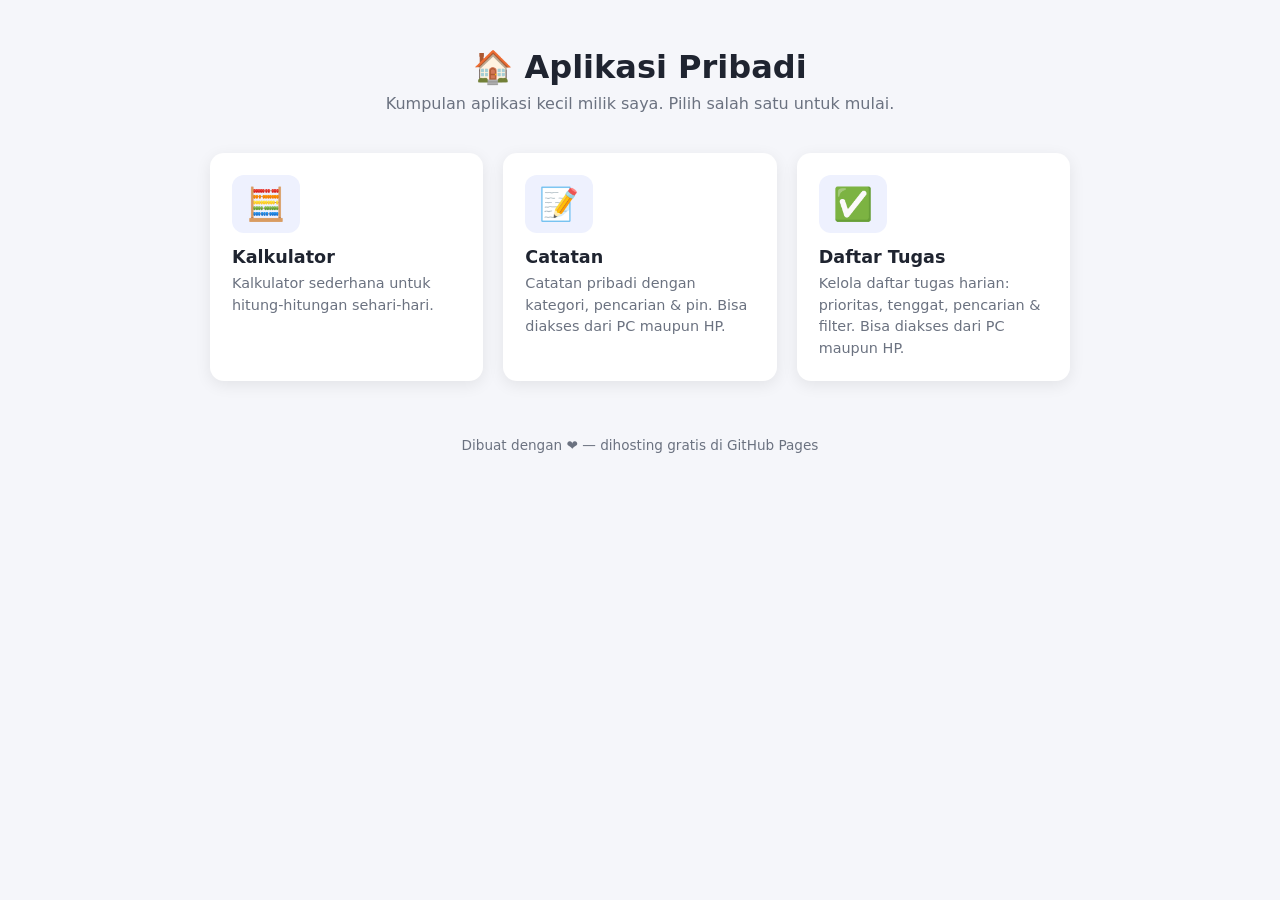
<file: index.html>
<!DOCTYPE html>
<html lang="id">
<head>
  <meta charset="UTF-8">
  <meta name="viewport" content="width=device-width, initial-scale=1.0">
  <title>Aplikasi Pribadi — Beranda</title>
  <link rel="stylesheet" href="css/style.css">
</head>
<body>
  <main class="container">
    <header class="hero">
      <h1>🏠 Aplikasi Pribadi</h1>
      <p>Kumpulan aplikasi kecil milik saya. Pilih salah satu untuk mulai.</p>
    </header>

    <section id="app-grid" class="grid" aria-label="Daftar aplikasi">
      <!-- Kartu aplikasi dirender otomatis dari js/apps.js -->
    </section>

    <footer class="footer">
      <p>Dibuat dengan ❤️ — dihosting gratis di GitHub Pages</p>
    </footer>
  </main>

  <script src="js/apps.js"></script>
</body>
</html>
</file>
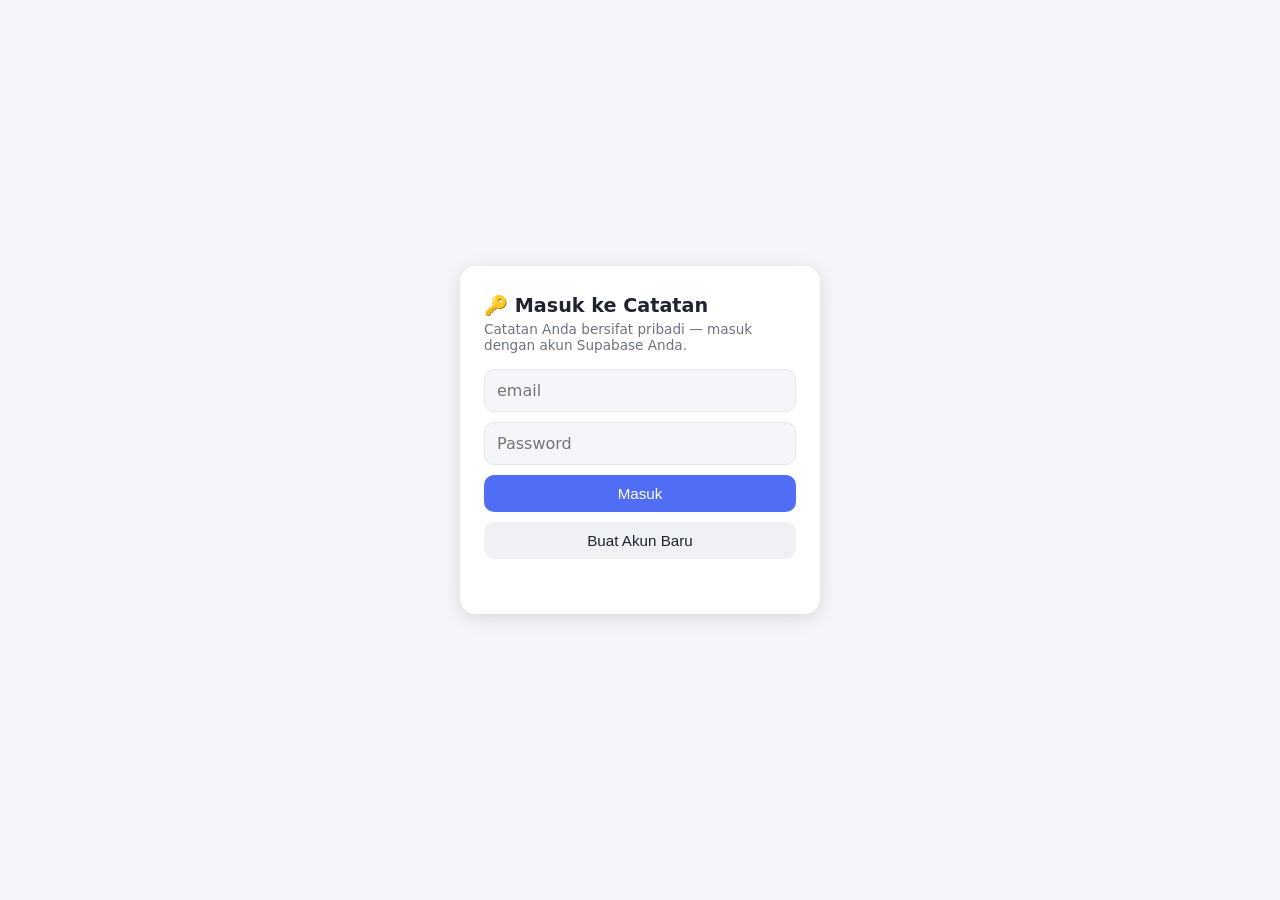
<file: catatan/index.html>
<!DOCTYPE html>
<html lang="id">
<head>
  <meta charset="UTF-8">
  <meta name="viewport" content="width=device-width, initial-scale=1.0">
  <title>Catatan</title>
  <style>
    :root {
      --bg: #f5f6fa; --card: #fff; --text: #1f2430; --muted: #6b7280;
      --accent: #4f6df5; --accent-soft: #eef1fe; --danger: #e5484d;
      --border: #e5e7eb; --chip: #f0f1f5;
    }
    @media (prefers-color-scheme: dark) {
      :root { --bg: #12141a; --card: #1c1f27; --text: #e8eaf0; --muted: #9aa1af;
        --accent: #7d93ff; --accent-soft: #232a45; --danger: #ff6369;
        --border: #2b2f3a; --chip: #262a34; }
    }
    * { box-sizing: border-box; margin: 0; padding: 0; }
    body {
      font-family: system-ui, sans-serif; background: var(--bg); color: var(--text);
      min-height: 100vh; padding: 32px 20px;
    }
    .wrap { max-width: 720px; margin: 0 auto; }
    .top { display: flex; justify-content: space-between; align-items: center; margin-bottom: 16px; }
    .top a { color: var(--muted); text-decoration: none; font-size: .9rem; }
    .subjudul { color: var(--muted); font-size: .85rem; margin-bottom: 18px; }

    .banner {
      background: var(--accent-soft); border-radius: 10px; padding: 12px 14px;
      font-size: .85rem; color: var(--text); margin-bottom: 18px; line-height: 1.5;
    }
    .banner.ok { display: none; }
    .banner code { background: var(--chip); border-radius: 4px; padding: 1px 5px; }

    form { background: var(--card); border-radius: 14px; padding: 16px;
      box-shadow: 0 2px 8px rgba(0,0,0,.07); margin-bottom: 20px; }
    input[type="text"], textarea {
      width: 100%; border: 1px solid var(--border); border-radius: 10px;
      padding: 10px 12px; font: inherit; background: var(--bg); color: var(--text);
    }
    textarea { min-height: 100px; resize: vertical; margin-top: 10px; }
    input:focus, textarea:focus { outline: 2px solid var(--accent); }
    .baris { display: flex; gap: 10px; align-items: center; margin-top: 10px; flex-wrap: wrap; }
    .baris input[type="text"] { flex: 1; min-width: 140px; }
    @media (max-width: 560px) {
      .baris input[type="text"] { flex-basis: 100%; }
      body { padding: 24px 14px; }
    }
    .tombol {
      border: none; background: var(--accent); color: #fff; padding: 10px 20px;
      border-radius: 10px; font-size: .95rem; cursor: pointer;
    }
    .tombol.batal { background: var(--chip); color: var(--text); }
    .tombol.bahaya { background: var(--danger); }

    .toolbar { display: flex; gap: 10px; margin-bottom: 14px; flex-wrap: wrap; }
    .toolbar input[type="search"] {
      flex: 1; min-width: 160px; border: 1px solid var(--border); border-radius: 10px;
      padding: 9px 12px; font: inherit; background: var(--card); color: var(--text);
    }
    .toolbar select {
      border: 1px solid var(--border); border-radius: 10px; padding: 9px 10px;
      font: inherit; background: var(--card); color: var(--text);
    }

    .chip {
      display: inline-block; background: var(--chip); color: var(--muted);
      border-radius: 999px; padding: 2px 10px; font-size: .75rem;
    }
    .chip.accent { background: var(--accent-soft); color: var(--accent); }

    .catatan {
      background: var(--card); border-radius: 14px; padding: 14px 16px;
      box-shadow: 0 2px 8px rgba(0,0,0,.07); margin-bottom: 12px;
    }
    .catatan.pinned { border: 1px solid var(--accent); }
    .kepala { display: flex; align-items: center; gap: 8px; margin-bottom: 6px; }
    .kepala h3 { flex: 1; font-size: 1rem; word-break: break-word; }
    .pin {
      border: none; background: none; cursor: pointer; font-size: 1.1rem;
      opacity: .45; padding: 2px 4px;
    }
    .pin.aktif { opacity: 1; }
    .isi { white-space: pre-wrap; word-break: break-word; font-size: .95rem; line-height: 1.5; }
    .isi.dipotong {
      display: -webkit-box; -webkit-line-clamp: 4; -webkit-box-orient: vertical;
      overflow: hidden; white-space: normal;
    }
    .btn-toggle {
      border: none; background: none; cursor: pointer; padding: 4px 0 0;
      font-size: .8rem; color: var(--accent); font-weight: 600;
    }
    .btn-toggle:hover { text-decoration: underline; }
    .kaki { display: flex; align-items: center; gap: 8px; margin-top: 10px; flex-wrap: wrap; }
    .kaki .tanggal { color: var(--muted); font-size: .75rem; flex: 1; }
    .aksi {
      border: none; background: var(--accent-soft); border-radius: 8px;
      padding: 4px 10px; cursor: pointer; font-size: .8rem; color: var(--text);
    }
    .aksi.hapus { color: var(--danger); }
    .kosong { color: var(--muted); text-align: center; margin-top: 24px; }

    /* ---------- Login ---------- */
    .login-overlay {
      position: fixed; inset: 0; background: var(--bg); z-index: 10;
      display: flex; align-items: center; justify-content: center; padding: 20px;
    }
    .login-overlay[hidden] { display: none; }
    .login-box {
      background: var(--card); border-radius: 16px; padding: 28px 24px;
      box-shadow: 0 4px 20px rgba(0,0,0,.12); width: 100%; max-width: 360px;
    }
    .login-box h2 { font-size: 1.2rem; margin-bottom: 4px; }
    .login-box .ket { color: var(--muted); font-size: .85rem; margin-bottom: 16px; }
    .login-box input {
      width: 100%; border: 1px solid var(--border); border-radius: 10px;
      padding: 11px 12px; font: inherit; background: var(--bg); color: var(--text);
      margin-bottom: 10px;
    }
    .login-box input:focus { outline: 2px solid var(--accent); }
    .login-box .tombol { width: 100%; margin-bottom: 10px; }
    .pesan { font-size: .85rem; min-height: 1.2em; }
    .pesan.salah { color: var(--danger); }
    .pesan.ok { color: var(--accent); }
    .user-info { display: flex; align-items: center; gap: 8px; font-size: .8rem; color: var(--muted); }
    .user-info button {
      border: none; background: var(--chip); color: var(--text);
      border-radius: 8px; padding: 4px 10px; cursor: pointer; font-size: .8rem;
    }
  </style>
</head>
<body>
  <div class="login-overlay" id="layar-login" hidden>
    <form class="login-box" id="form-login" autocomplete="on">
      <h2>🔑 Masuk ke Catatan</h2>
      <p class="ket">Catatan Anda bersifat pribadi — masuk dengan akun Supabase Anda.</p>
      <input type="email" id="email" placeholder="email" required>
      <input type="password" id="password" placeholder="Password" required minlength="6">
      <button type="submit" class="tombol" id="btn-masuk">Masuk</button>
      <button type="button" class="tombol batal" id="btn-daftar">Buat Akun Baru</button>
      <p class="pesan" id="pesan-login"></p>
    </form>
  </div>

  <div class="wrap">
    <div class="top"><a href="../">← Beranda</a><strong>Catatan</strong></div>
    <div class="user-info" id="user-info" hidden>
      <span id="user-email"></span>
      <button id="btn-keluar">Keluar</button>
    </div>
    <p class="subjudul" id="status">Memuat…</p>

    <div class="banner" id="banner">
      💾 Saat ini data hanya tersimpan di <b>browser ini</b>. Agar bisa dibuka dari PC &amp; HP,
      isi <code>SUPABASE_URL</code> dan <code>SUPABASE_KEY</code> di file
      <code>catatan/index.html</code> (petunjuk ada di komentar dalam file tersebut).
    </div>

    <form id="form" autocomplete="off">
      <input type="text" id="judul" placeholder="Judul catatan" maxlength="120">
      <textarea id="isi" placeholder="Tulis catatan di sini... (Ctrl+Enter untuk simpan)"></textarea>
      <div class="baris">
        <input type="text" id="kategori" placeholder="Kategori (misal: ide, kerja)" maxlength="40" list="daftar-kategori">
        <datalist id="daftar-kategori"></datalist>
        <button type="submit" class="tombol" id="btn-simpan">+ Tambah Catatan</button>
        <button type="button" class="tombol batal" id="btn-batal" hidden>Batal</button>
      </div>
    </form>

    <div class="toolbar">
      <input type="search" id="cari" placeholder="🔍 Cari catatan...">
      <select id="filter">
        <option value="">Semua kategori</option>
      </select>
    </div>

    <div id="daftar"></div>
  </div>

  <script>
    // ============================================================
    // MODE 1: localStorage (default) — data tersimpan di browser ini saja.
    // MODE 2: Supabase (opsional) — data tersimpan online, bisa diakses
    //         dari PC maupun HP di mana saja. Cara mengaktifkan:
    //         1. Daftar gratis di https://supabase.com, buat project
    //         2. Di SQL Editor Supabase, jalankan:
    //              create table catatan (
    //                id bigint generated always as identity primary key,
    //                judul text not null default '',
    //                isi text not null default '',
    //                kategori text not null default '',
    //                pinned boolean not null default false,
    //                created_at timestamptz not null default now(),
    //                updated_at timestamptz not null default now()
    //              );
    //              alter table catatan enable row level security;
    //              create policy "khusus user login" on catatan
    //                for all to authenticated using (true) with check (true);
    //         3. Ambil Project URL & anon key dari Settings > API,
    //            lalu isi SUPABASE_URL dan SUPABASE_KEY di bawah ini.
    //            (anon key aman dipakai di frontend karena tabel dilindungi
    //             RLS dengan policy di atas; jika ingin privat, hubungkan
    //             Supabase Auth terlebih dahulu.)
    // ============================================================
    const SUPABASE_URL = "https://vzsuyegzqudmywklvlaz.supabase.co";  // contoh: "https://xxxx.supabase.co"
    const SUPABASE_KEY = "eyJhbGciOiJIUzI1NiIsInR5cCI6IkpXVCJ9.eyJpc3MiOiJzdXBhYmFzZSIsInJlZiI6InZ6c3V5ZWd6cXVkbXl3a2x2bGF6Iiwicm9sZSI6ImFub24iLCJpYXQiOjE3ODgyMzc5NTAsImV4cCI6MjEwMzgxMzk1MH0.cGbhKIl5fYw_duVjzwoSVqbR8RpzVbxb6B2xYNUKu0g";  // anon public key

    const pakaiSupabase = SUPABASE_URL !== "" && SUPABASE_KEY !== "";
    const KUNCI_LOKAL = "catatan";
    const KUNCI_SESI = "catatan_sesi";

    // ---------- Autentikasi (Supabase Auth) ----------
    // Tabel `catatan` dilindungi RLS "khusus user login", jadi semua permintaan
    // data wajib membawa access_token dari sesi login (email + password).
    let sesi = JSON.parse(localStorage.getItem(KUNCI_SESI) || "null");

    const headersData = () => ({
      apikey: SUPABASE_KEY,
      Authorization: `Bearer ${sesi.access_token}`,
      "Content-Type": "application/json",
      Prefer: "return=minimal",
    });

    async function perbaruiToken() {
      const res = await fetch(`${SUPABASE_URL}/auth/v1/token?grant_type=refresh_token`, {
        method: "POST",
        headers: { apikey: SUPABASE_KEY, "Content-Type": "application/json" },
        body: JSON.stringify({ refresh_token: sesi.refresh_token }),
      });
      if (!res.ok) throw new Error("Sesi berakhir");
      simpanSesi(await res.json());
    }

    async function apiData(url, opsi = {}) {
      // coba kirim; kalau token kedaluwarsa (401), segarkan sekali lalu ulangi
      const kirim = () => fetch(url, { ...opsi, headers: headersData() });
      let res = await kirim();
      if (res.status === 401 && sesi.refresh_token) {
        await perbaruiToken();
        res = await kirim();
      }
      return res;
    }

    function simpanSesi(s) {
      sesi = s;
      localStorage.setItem(KUNCI_SESI, JSON.stringify({
        access_token: s.access_token,
        refresh_token: s.refresh_token,
        user: s.user,
      }));
    }

    function pesanSalah(data) {
      const inggris = data.error_description || data.msg || "";
      const terjemahan = {
        "Email not confirmed": "Email belum dikonfirmasi. Buka dashboard Supabase → Authentication → Users → titik tiga (⋮) → Confirm user (lihat README).",
        "Invalid login credentials": "Email atau password salah.",
        "User already registered": "Email sudah terdaftar — silakan masuk.",
        "Password should be at least 6 characters": "Password minimal 6 karakter.",
        "Email address is invalid": "Format email tidak valid.",
      };
      return terjemahan[inggris] || inggris || "Terjadi kesalahan, coba lagi.";
    }

    async function masuk() {
      const email = $("email").value.trim();
      const password = $("password").value;
      const res = await fetch(`${SUPABASE_URL}/auth/v1/token?grant_type=password`, {
        method: "POST",
        headers: { apikey: SUPABASE_KEY, "Content-Type": "application/json" },
        body: JSON.stringify({ email, password }),
      });
      const data = await res.json();
      if (!res.ok) throw new Error(pesanSalah(data));
      simpanSesi(data);
    }

    async function daftar() {
      const email = $("email").value.trim();
      const password = $("password").value;
      const res = await fetch(`${SUPABASE_URL}/auth/v1/signup`, {
        method: "POST",
        headers: { apikey: SUPABASE_KEY, "Content-Type": "application/json" },
        body: JSON.stringify({ email, password }),
      });
      const data = await res.json();
      if (!res.ok) throw new Error(pesanSalah(data));
      if (data.access_token) { simpanSesi(data); return; }
      // Supabase menunggu konfirmasi email — konfirmasi manual lewat dashboard:
      // Authentication > Users > titik tiga (⋮) > Confirm user (atau matikan
      // "Confirm email" di Authentication > Providers > Email).
      throw new Error("Akun sudah dibuat, tapi menunggu konfirmasi email. Buka dashboard Supabase → Authentication → Users → titik tiga (⋮) → Confirm user (lihat README).");
    }

    async function keluar() {
      try {
        await fetch(`${SUPABASE_URL}/auth/v1/logout`, {
          method: "POST",
          headers: { apikey: SUPABASE_KEY, Authorization: `Bearer ${sesi.access_token}` },
        });
      } catch {}
      localStorage.removeItem(KUNCI_SESI);
      sesi = null;
      tampilkanLogin();
    }

    let catatan = [];      // semua catatan
    let editId = null;     // id catatan yang sedang diedit (null = mode tambah)

    // ---------- Expand / Collapse ----------
    const BATAS_POTONG = 180;                 // isi di atas ini dianggap panjang
    const terbuka = new Set();                // id catatan yang sedang expand (per sesi)

    function buatToggle(c, isi) {
      const btn = document.createElement("button");
      btn.className = "btn-toggle";
      btn.type = "button";
      const terapkan = () => {
        const buka = terbuka.has(c.id);
        isi.classList.toggle("dipotong", !buka);
        btn.textContent = buka ? "▲ Tutup" : "▼ Lihat selengkapnya";
      };
      btn.onclick = () => {
        if (terbuka.has(c.id)) terbuka.delete(c.id); else terbuka.add(c.id);
        terapkan();
      };
      terapkan();
      return btn;
    }

    // ---------- Penyimpanan ----------
    async function muat() {
      if (pakaiSupabase) {
        const res = await apiData(`${SUPABASE_URL}/rest/v1/catatan?select=*&order=pinned.desc,updated_at.desc`);
        if (!res.ok) throw new Error("Gagal memuat dari Supabase: " + res.status);
        return res.json();
      }
      return JSON.parse(localStorage.getItem(KUNCI_LOKAL) || "[]");
    }

    async function buatCatatan(data) {
      if (pakaiSupabase) {
        await apiData(`${SUPABASE_URL}/rest/v1/catatan`, {
          method: "POST",
          headers: headersData(),
          body: JSON.stringify(data),
        });
      } else {
        const semua = JSON.parse(localStorage.getItem(KUNCI_LOKAL) || "[]");
        semua.unshift({ id: Date.now(), pinned: false, ...data,
          created_at: new Date().toISOString(), updated_at: new Date().toISOString() });
        localStorage.setItem(KUNCI_LOKAL, JSON.stringify(semua));
      }
    }

    async function ubahCatatan(id, data) {
      if (pakaiSupabase) {
        await apiData(`${SUPABASE_URL}/rest/v1/catatan?id=eq.${id}`, {
          method: "PATCH",
          headers: headersData(),
          body: JSON.stringify({ ...data, updated_at: new Date().toISOString() }),
        });
      } else {
        const semua = JSON.parse(localStorage.getItem(KUNCI_LOKAL) || "[]");
        const c = semua.find((x) => x.id === id);
        if (c) Object.assign(c, data);
        localStorage.setItem(KUNCI_LOKAL, JSON.stringify(semua));
      }
    }

    async function hapusCatatan(id) {
      if (pakaiSupabase) {
        await apiData(`${SUPABASE_URL}/rest/v1/catatan?id=eq.${id}`, {
          method: "DELETE",
          headers: headersData(),
        });
      } else {
        const semua = JSON.parse(localStorage.getItem(KUNCI_LOKAL) || "[]");
        localStorage.setItem(KUNCI_LOKAL, JSON.stringify(semua.filter((x) => x.id !== id)));
      }
    }

    // ---------- Tampilan ----------
    const $ = (id) => document.getElementById(id);
    const lolos = (c) => {
      const q = $("cari").value.trim().toLowerCase();
      const f = $("filter").value;
      const cocokQ = !q || (c.judul || "").toLowerCase().includes(q) || (c.isi || "").toLowerCase().includes(q);
      return cocokQ && (!f || c.kategori === f);
    };
    const tanggal = (iso) => {
      if (!iso) return "";
      try { return new Date(iso).toLocaleString("id-ID", { dateStyle: "medium", timeStyle: "short" }); }
      catch { return ""; }
    };

    function render() {
      const daftar = $("daftar");
      daftar.innerHTML = "";
      const tampil = catatan.filter(lolos)
        .sort((a, b) => (b.pinned - a.pinned) || new Date(b.updated_at || b.created_at || 0) - new Date(a.updated_at || a.created_at || 0));

      // daftar kategori untuk filter & saran input
      const kategori = [...new Set(catatan.map((c) => c.kategori).filter(Boolean))].sort();
      const filter = $("filter");
      const terpilih = filter.value;
      filter.innerHTML = '<option value="">Semua kategori</option>' +
        kategori.map((k) => `<option${k === terpilih ? " selected" : ""}>${k}</option>`).join("");
      $("daftar-kategori").innerHTML = kategori.map((k) => `<option value="${k}">`).join("");

      if (tampil.length === 0) {
        daftar.innerHTML = `<p class="kosong">${catatan.length === 0 ? "Belum ada catatan." : "Tidak ada catatan yang cocok."}</p>`;
        return;
      }

      tampil.forEach((c) => {
        const div = document.createElement("div");
        div.className = "catatan" + (c.pinned ? " pinned" : "");

        const kepala = document.createElement("div");
        kepala.className = "kepala";
        const h3 = document.createElement("h3");
        h3.textContent = c.judul || "(tanpa judul)";
        const pin = document.createElement("button");
        pin.className = "pin" + (c.pinned ? " aktif" : "");
        pin.title = c.pinned ? "Lepas pin" : "Pin catatan";
        pin.textContent = c.pinned ? "📌" : "📍";
        pin.onclick = () => aksiPin(c);
        kepala.append(h3, pin);

        const isi = document.createElement("p");
        isi.className = "isi";
        isi.textContent = c.isi;

      const kaki = document.createElement("div");
      kaki.className = "kaki";
      if (c.kategori) {
        const chip = document.createElement("span");
        chip.className = "chip accent";
        chip.textContent = c.kategori;
        kaki.appendChild(chip);
      }
      const tgl = document.createElement("span");
      tgl.className = "tanggal";
      tgl.textContent = tanggal(c.updated_at || c.created_at);
      const btnEdit = document.createElement("button");
      btnEdit.className = "aksi";
      btnEdit.textContent = "Edit";
      btnEdit.onclick = () => mulaiEdit(c);
      const btnHapus = document.createElement("button");
      btnHapus.className = "aksi hapus";
      btnHapus.textContent = "Hapus";
      btnHapus.onclick = () => aksiHapus(c);
      kaki.append(tgl, btnEdit, btnHapus);

      div.append(kepala, isi);
      if ((c.isi || "").length > BATAS_POTONG) div.append(buatToggle(c, isi));
      div.append(kaki);

        daftar.appendChild(div);
      });
    }

    function tampilkanLogin() {
      $("layar-login").hidden = false;
      $("user-info").hidden = true;
      $("status").textContent = "🔐 Silakan masuk untuk melihat catatan Anda.";
    }

    function tampilkanAplikasi() {
      $("layar-login").hidden = true;
      $("user-info").hidden = false;
      $("user-email").textContent = (sesi.user && sesi.user.email) || "";
    }

    async function segarkan() {
      if (pakaiSupabase && !sesi) { tampilkanLogin(); return; }
      try {
        if (pakaiSupabase) tampilkanAplikasi();
        catatan = await muat();
        $("status").textContent = pakaiSupabase
          ? `☁️ Tersimpan online (Supabase) — ${catatan.length} catatan`
          : `💾 Tersimpan di browser ini — ${catatan.length} catatan`;
        $("banner").classList.toggle("ok", pakaiSupabase);
        render();
      } catch (e) {
        if (String(e.message).includes("Sesi berakhir")) {
          localStorage.removeItem(KUNCI_SESI); sesi = null;
          tampilkanLogin();
          return;
        }
        $("status").textContent = "⚠️ " + e.message;
      }
    }

    // ---------- Aksi ----------
    async function simpanForm(e) {
      e.preventDefault();
      const judul = $("judul").value.trim();
      const isi = $("isi").value.trim();
      const kategori = $("kategori").value.trim();
      if (!judul && !isi) return;
      const data = { judul, isi, kategori };
      if (editId !== null) {
        await ubahCatatan(editId, data);
        batalEdit();
      } else {
        await buatCatatan(data);
        $("form").reset();
      }
      segarkan();
    }

    function mulaiEdit(c) {
      editId = c.id;
      $("judul").value = c.judul || "";
      $("isi").value = c.isi || "";
      $("kategori").value = c.kategori || "";
      $("btn-simpan").textContent = "Simpan Perubahan";
      $("btn-batal").hidden = false;
      $("judul").focus();
      window.scrollTo({ top: 0, behavior: "smooth" });
    }

    function batalEdit() {
      editId = null;
      $("form").reset();
      $("btn-simpan").textContent = "+ Tambah Catatan";
      $("btn-batal").hidden = true;
    }

    async function aksiHapus(c) {
      const nama = c.judul || (c.isi || "").slice(0, 30) || "(tanpa judul)";
      if (!confirm(`Hapus catatan "${nama}"?`)) return;
      if (editId === c.id) batalEdit();
      await hapusCatatan(c.id);
      segarkan();
    }

    async function aksiPin(c) {
      await ubahCatatan(c.id, { pinned: !c.pinned });
      segarkan();
    }

    // ---------- Event ----------
    $("form").addEventListener("submit", simpanForm);
    $("btn-batal").addEventListener("click", batalEdit);
    $("cari").addEventListener("input", render);
    $("filter").addEventListener("change", render);
    $("isi").addEventListener("keydown", (e) => {
      if (e.ctrlKey && e.key === "Enter") $("form").requestSubmit();
    });

    $("form-login").addEventListener("submit", async (e) => {
      e.preventDefault();
      const pesan = $("pesan-login");
      pesan.className = "pesan";
      pesan.textContent = "Memproses…";
      $("btn-masuk").disabled = true;
      try {
        await masuk();
        pesan.textContent = "";
        segarkan();
      } catch (err) {
        pesan.className = "pesan salah";
        pesan.textContent = err.message;
      }
      $("btn-masuk").disabled = false;
    });

    $("btn-daftar").addEventListener("click", async () => {
      const pesan = $("pesan-login");
      pesan.className = "pesan";
      pesan.textContent = "Memproses…";
      $("btn-daftar").disabled = true;
      try {
        await daftar();
        pesan.className = "pesan ok";
        pesan.textContent = "";
        segarkan();
      } catch (err) {
        pesan.className = "pesan salah";
        pesan.textContent = err.message;
      }
      $("btn-daftar").disabled = false;
    });

    $("btn-keluar").addEventListener("click", keluar);

    segarkan();
  </script>
</body>
</html>
</file>
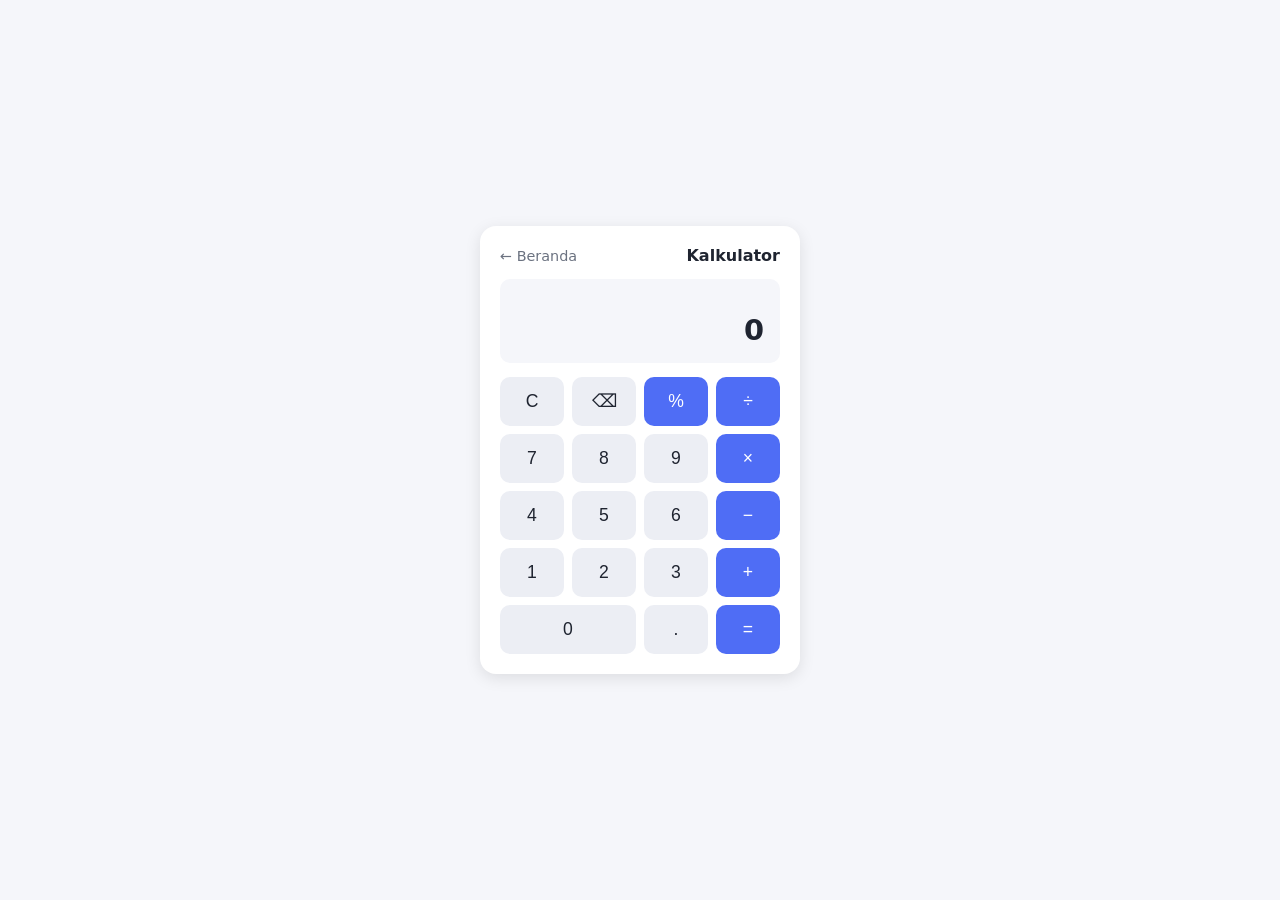
<file: kalkulator/index.html>
<!DOCTYPE html>
<html lang="id">
<head>
  <meta charset="UTF-8">
  <meta name="viewport" content="width=device-width, initial-scale=1.0">
  <title>Kalkulator</title>
  <style>
    :root {
      --bg: #f5f6fa; --card: #fff; --text: #1f2430; --muted: #6b7280;
      --accent: #4f6df5; --key: #eceef4;
    }
    @media (prefers-color-scheme: dark) {
      :root { --bg: #12141a; --card: #1c1f27; --text: #e8eaf0; --muted: #9aa1af;
        --accent: #7d93ff; --key: #262a35; }
    }
    * { box-sizing: border-box; margin: 0; padding: 0; }
    body {
      font-family: system-ui, sans-serif; background: var(--bg); color: var(--text);
      min-height: 100vh; display: flex; align-items: center; justify-content: center;
      padding: 20px;
    }
    .calc {
      background: var(--card); border-radius: 16px; padding: 20px;
      box-shadow: 0 4px 16px rgba(0,0,0,.1); width: 100%; max-width: 320px;
    }
    .top { display: flex; justify-content: space-between; align-items: center; margin-bottom: 14px; }
    .top a { color: var(--muted); text-decoration: none; font-size: .9rem; }
    .display {
      background: var(--bg); border-radius: 10px; padding: 16px;
      text-align: right; margin-bottom: 14px; min-height: 72px;
      display: flex; flex-direction: column; justify-content: flex-end;
    }
    .display .expr { color: var(--muted); font-size: .9rem; min-height: 1.2em; word-break: break-all; }
    .display .result { font-size: 1.8rem; font-weight: 600; word-break: break-all; }
    .keys { display: grid; grid-template-columns: repeat(4, 1fr); gap: 8px; }
    button {
      border: none; border-radius: 10px; padding: 14px 0; font-size: 1.1rem;
      background: var(--key); color: var(--text); cursor: pointer;
    }
    button:hover { filter: brightness(.95); }
    button.op { background: var(--accent); color: #fff; }
    button.wide { grid-column: span 2; }
  </style>
</head>
<body>
  <div class="calc">
    <div class="top"><a href="../">← Beranda</a><strong>Kalkulator</strong></div>
    <div class="display">
      <div class="expr" id="expr"></div>
      <div class="result" id="result">0</div>
    </div>
    <div class="keys">
      <button onclick="clearAll()">C</button>
      <button onclick="deleteLast()">⌫</button>
      <button class="op" onclick="append('%')">%</button>
      <button class="op" onclick="append('/')">÷</button>

      <button onclick="append('7')">7</button>
      <button onclick="append('8')">8</button>
      <button onclick="append('9')">9</button>
      <button class="op" onclick="append('*')">×</button>

      <button onclick="append('4')">4</button>
      <button onclick="append('5')">5</button>
      <button onclick="append('6')">6</button>
      <button class="op" onclick="append('-')">−</button>

      <button onclick="append('1')">1</button>
      <button onclick="append('2')">2</button>
      <button onclick="append('3')">3</button>
      <button class="op" onclick="append('+')">+</button>

      <button class="wide" onclick="append('0')">0</button>
      <button onclick="append('.')">.</button>
      <button class="op" onclick="hitung()">=</button>
    </div>
  </div>

  <script>
    let expr = "";

    function render() {
      document.getElementById("expr").textContent = expr;
      document.getElementById("result").textContent = expr === "" ? "0" : expr;
    }

    function append(ch) {
      // cegah dua operator berurutan atau dua titik dalam satu angka
      const last = expr.slice(-1);
      if ("+-*/%".includes(ch) && "+-*/%".includes(last)) return;
      if (ch === "." && /\.\d*$/.test(expr.split(/[+\-*/%]/).pop())) return;
      expr += ch;
      render();
    }

    function deleteLast() { expr = expr.slice(0, -1); render(); }
    function clearAll() { expr = ""; render(); }

    function hitung() {
      if (expr === "" || "+-*/%".includes(expr.slice(-1))) return;
      try {
        // expr hanya berisi angka dan +-*/% yang sudah difilter
        const hasil = Function('"use strict"; return (' + expr + ")")();
        if (!isFinite(hasil)) throw new Error();
        expr = String(Math.round(hasil * 1e10) / 1e10);
        render();
      } catch {
        document.getElementById("result").textContent = "Error";
        expr = "";
      }
    }
  </script>
</body>
</html>
</file>
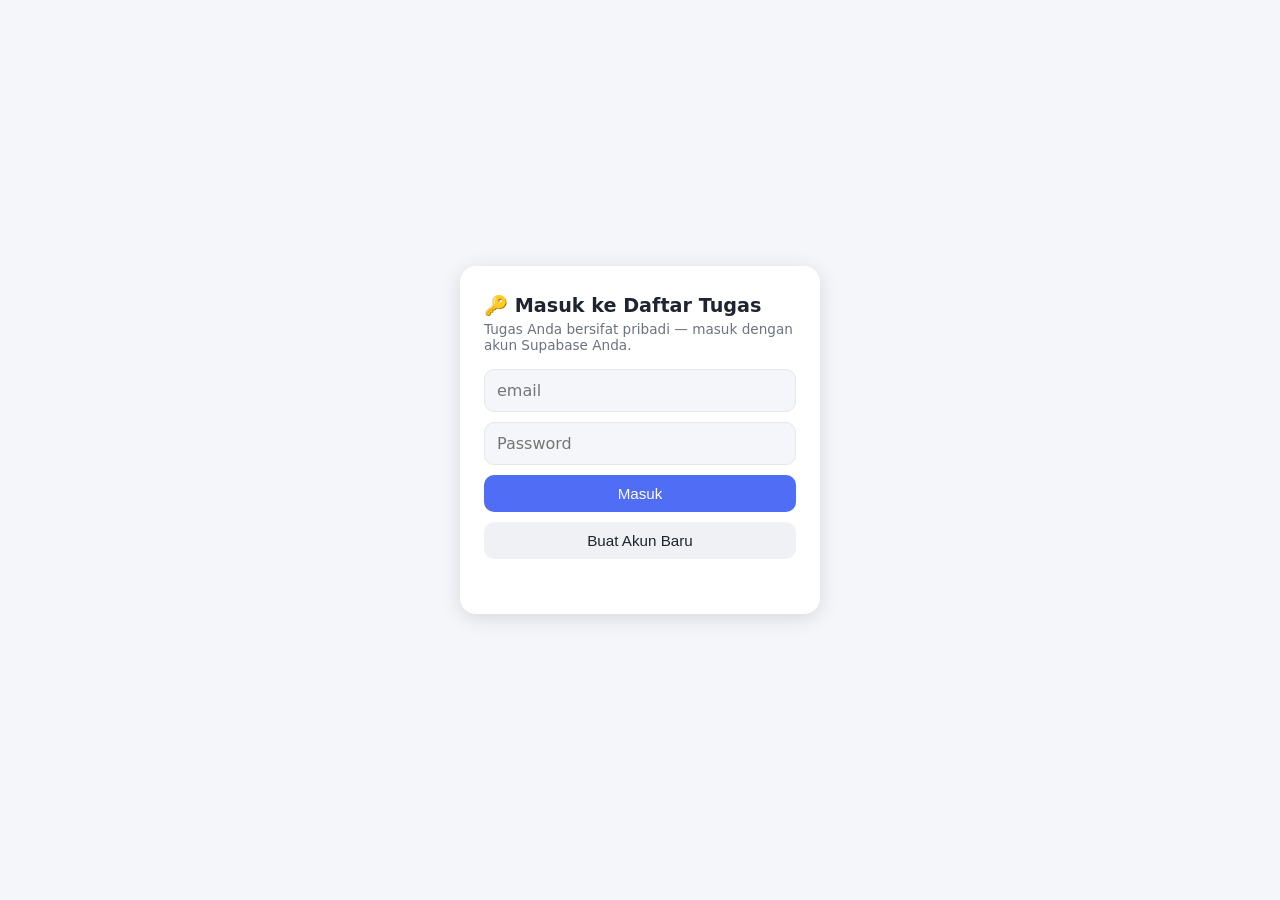
<file: todo/index.html>
<!DOCTYPE html>
<html lang="id">
<head>
  <meta charset="UTF-8">
  <meta name="viewport" content="width=device-width, initial-scale=1.0">
  <title>Daftar Tugas</title>
  <style>
    :root {
      --bg: #f5f6fa; --card: #fff; --text: #1f2430; --muted: #6b7280;
      --accent: #4f6df5; --accent-soft: #eef1fe; --danger: #e5484d;
      --border: #e5e7eb; --chip: #f0f1f5;
      --hijau: #1a9e5c; --hijau-soft: #e5f6ec;
      --oranye: #c47b00; --oranye-soft: #fdf3e0;
      --merah-soft: #fdeaea;
    }
    @media (prefers-color-scheme: dark) {
      :root { --bg: #12141a; --card: #1c1f27; --text: #e8eaf0; --muted: #9aa1af;
        --accent: #7d93ff; --accent-soft: #232a45; --danger: #ff6369;
        --border: #2b2f3a; --chip: #262a34;
        --hijau: #4fd68f; --hijau-soft: #1c3527;
        --oranye: #ffc46b; --oranye-soft: #3a2d12;
        --merah-soft: #3a1c1e; }
    }
    * { box-sizing: border-box; margin: 0; padding: 0; }
    body {
      font-family: system-ui, sans-serif; background: var(--bg); color: var(--text);
      min-height: 100vh; padding: 32px 20px;
    }
    .wrap { max-width: 720px; margin: 0 auto; }
    .top { display: flex; justify-content: space-between; align-items: center; margin-bottom: 16px; }
    .top a { color: var(--muted); text-decoration: none; font-size: .9rem; }
    .subjudul { color: var(--muted); font-size: .85rem; margin-bottom: 18px; }

    .banner {
      background: var(--accent-soft); border-radius: 10px; padding: 12px 14px;
      font-size: .85rem; color: var(--text); margin-bottom: 18px; line-height: 1.5;
    }
    .banner.ok { display: none; }
    .banner code { background: var(--chip); border-radius: 4px; padding: 1px 5px; }

    form { background: var(--card); border-radius: 14px; padding: 16px;
      box-shadow: 0 2px 8px rgba(0,0,0,.07); margin-bottom: 20px; }
    input[type="text"], input[type="date"], textarea, select {
      border: 1px solid var(--border); border-radius: 10px;
      padding: 10px 12px; font: inherit; background: var(--bg); color: var(--text);
    }
    input[type="text"] { width: 100%; }
    textarea { width: 100%; min-height: 70px; resize: vertical; margin-top: 10px; }
    input:focus, textarea:focus, select:focus { outline: 2px solid var(--accent); }
    .baris { display: flex; gap: 10px; align-items: center; margin-top: 10px; flex-wrap: wrap; }
    .baris .kolom { display: flex; flex-direction: column; gap: 4px; font-size: .75rem; color: var(--muted); }
    .kolom.tenggat { margin-left: auto; }
    @media (max-width: 560px) {
      .kolom.tenggat { margin-left: 0; }
      body { padding: 24px 14px; }
    }
    .tombol {
      border: none; background: var(--accent); color: #fff; padding: 10px 20px;
      border-radius: 10px; font-size: .95rem; cursor: pointer;
    }
    .tombol.batal { background: var(--chip); color: var(--text); }

    .toolbar { display: flex; gap: 10px; margin-bottom: 14px; flex-wrap: wrap; align-items: center; }
    .toolbar input[type="search"] {
      flex: 1; min-width: 160px; border: 1px solid var(--border); border-radius: 10px;
      padding: 9px 12px; font: inherit; background: var(--card); color: var(--text);
    }
    .tab {
      display: flex; gap: 6px; margin-bottom: 14px; flex-wrap: wrap;
    }
    .tab button {
      border: 1px solid var(--border); background: var(--card); color: var(--text);
      border-radius: 999px; padding: 6px 14px; font: inherit; font-size: .85rem; cursor: pointer;
    }
    .tab button.aktif { background: var(--accent); color: #fff; border-color: var(--accent); }
    .tab button .hitung {
      background: var(--chip); color: var(--muted); border-radius: 999px;
      font-size: .7rem; padding: 1px 7px; margin-left: 4px;
    }
    .tab button.aktif .hitung { background: rgba(255,255,255,.25); color: #fff; }

    .chip {
      display: inline-block; background: var(--chip); color: var(--muted);
      border-radius: 999px; padding: 2px 10px; font-size: .75rem;
    }
    .chip.rendah { background: var(--chip); color: var(--muted); }
    .chip.sedang { background: var(--oranye-soft); color: var(--oranye); }
    .chip.tinggi { background: var(--merah-soft); color: var(--danger); }
    .chip.terlambat { background: var(--merah-soft); color: var(--danger); font-weight: 700; }

    .tugas {
      background: var(--card); border-radius: 14px; padding: 12px 16px;
      box-shadow: 0 2px 8px rgba(0,0,0,.07); margin-bottom: 12px;
      display: flex; gap: 12px; align-items: flex-start;
    }
    .tugas.selesai { opacity: .55; }
    .tugas input[type="checkbox"] {
      width: 20px; height: 20px; margin-top: 3px; accent-color: var(--accent); cursor: pointer; flex: none;
    }
    .tugas .badan { flex: 1; min-width: 0; }
    .tugas .badan h3 { font-size: 1rem; word-break: break-word; }
    .tugas.selesai .badan h3 { text-decoration: line-through; }
    .tugas .catatan-teks { white-space: pre-wrap; word-break: break-word; font-size: .9rem; color: var(--muted); margin-top: 2px; }
    .tugas .kaki { display: flex; align-items: center; gap: 8px; margin-top: 8px; flex-wrap: wrap; }
    .tugas .tanggal { color: var(--muted); font-size: .75rem; flex: 1; }
    .aksi {
      border: none; background: var(--accent-soft); border-radius: 8px;
      padding: 4px 10px; cursor: pointer; font-size: .8rem; color: var(--text);
    }
    .aksi.hapus { color: var(--danger); }
    .kosong { color: var(--muted); text-align: center; margin-top: 24px; }
    .btn-bersihkan {
      border: none; background: none; cursor: pointer; color: var(--danger);
      font: inherit; font-size: .85rem; text-decoration: underline; margin-left: auto;
    }

    /* ---------- Login ---------- */
    .login-overlay {
      position: fixed; inset: 0; background: var(--bg); z-index: 10;
      display: flex; align-items: center; justify-content: center; padding: 20px;
    }
    .login-overlay[hidden] { display: none; }
    .login-box {
      background: var(--card); border-radius: 16px; padding: 28px 24px;
      box-shadow: 0 4px 20px rgba(0,0,0,.12); width: 100%; max-width: 360px;
    }
    .login-box h2 { font-size: 1.2rem; margin-bottom: 4px; }
    .login-box .ket { color: var(--muted); font-size: .85rem; margin-bottom: 16px; }
    .login-box input {
      width: 100%; border: 1px solid var(--border); border-radius: 10px;
      padding: 11px 12px; font: inherit; background: var(--bg); color: var(--text);
      margin-bottom: 10px;
    }
    .login-box input:focus { outline: 2px solid var(--accent); }
    .login-box .tombol { width: 100%; margin-bottom: 10px; }
    .pesan { font-size: .85rem; min-height: 1.2em; }
    .pesan.salah { color: var(--danger); }
    .user-info { display: flex; align-items: center; gap: 8px; font-size: .8rem; color: var(--muted); margin-bottom: 8px; }
    .user-info button {
      border: none; background: var(--chip); color: var(--text);
      border-radius: 8px; padding: 4px 10px; cursor: pointer; font-size: .8rem;
    }
  </style>
</head>
<body>
  <div class="login-overlay" id="layar-login" hidden>
    <form class="login-box" id="form-login" autocomplete="on">
      <h2>🔑 Masuk ke Daftar Tugas</h2>
      <p class="ket">Tugas Anda bersifat pribadi — masuk dengan akun Supabase Anda.</p>
      <input type="email" id="email" placeholder="email" required>
      <input type="password" id="password" placeholder="Password" required minlength="6">
      <button type="submit" class="tombol" id="btn-masuk">Masuk</button>
      <button type="button" class="tombol batal" id="btn-daftar">Buat Akun Baru</button>
      <p class="pesan" id="pesan-login"></p>
    </form>
  </div>

  <div class="wrap">
    <div class="top"><a href="../">← Beranda</a><strong>Daftar Tugas</strong></div>
    <div class="user-info" id="user-info" hidden>
      <span id="user-email"></span>
      <button id="btn-keluar">Keluar</button>
    </div>
    <p class="subjudul" id="status">Memuat…</p>

    <div class="banner" id="banner">
      💾 Saat ini data hanya tersimpan di <b>browser ini</b>. Agar bisa dibuka dari PC &amp; HP,
      isi <code>SUPABASE_URL</code> dan <code>SUPABASE_KEY</code> di file
      <code>todo/index.html</code> (petunjuk ada di komentar dalam file tersebut).
    </div>

    <form id="form" autocomplete="off">
      <input type="text" id="judul" placeholder="Apa yang perlu dikerjakan?" maxlength="120" required>
      <textarea id="isi" placeholder="Catatan tambahan (opsional)..."></textarea>
      <div class="baris">
        <div class="kolom">
          <span>Prioritas</span>
          <select id="prioritas">
            <option value="rendah">Rendah</option>
            <option value="sedang" selected>Sedang</option>
            <option value="tinggi">Tinggi</option>
          </select>
        </div>
        <div class="kolom tenggat">
          <span>Tenggat (opsional)</span>
          <input type="date" id="tenggat">
        </div>
        <button type="submit" class="tombol" id="btn-simpan">+ Tambah Tugas</button>
        <button type="button" class="tombol batal" id="btn-batal" hidden>Batal</button>
      </div>
    </form>

    <div class="toolbar">
      <input type="search" id="cari" placeholder="🔍 Cari tugas...">
    </div>

    <div class="tab" id="tab">
      <button data-f="semua" class="aktif">Semua <span class="hitung" id="h-semua">0</span></button>
      <button data-f="belum">Belum selesai <span class="hitung" id="h-belum">0</span></button>
      <button data-f="selesai">Selesai <span class="hitung" id="h-selesai">0</span></button>
      <button type="button" class="btn-bersihkan" id="btn-bersihkan" hidden>Hapus semua yang selesai</button>
    </div>

    <div id="daftar"></div>
  </div>

  <script>
    // ============================================================
    // MODE 1: localStorage (default) — data tersimpan di browser ini saja.
    // MODE 2: Supabase (opsional) — data tersimpan online + login akun,
    //         bisa diakses dari PC maupun HP. Cara mengaktifkan:
    //         1. Daftar gratis di https://supabase.com, buat project
    //         2. Di SQL Editor Supabase, jalankan:
    //              create table todos (
    //                id bigint generated always as identity primary key,
    //                user_id uuid not null default auth.uid(),
    //                judul text not null,
    //                catatan text not null default '',
    //                selesai boolean not null default false,
    //                prioritas text not null default 'sedang',
    //                tenggat date,
    //                created_at timestamptz not null default now(),
    //                updated_at timestamptz not null default now()
    //              );
    //              alter table todos enable row level security;
    //              create policy "milik user sendiri" on todos
    //                for all to authenticated
    //                using (user_id = auth.uid()) with check (user_id = auth.uid());
    //         3. Isi SUPABASE_URL dan SUPABASE_KEY di bawah ini
    //            (anon key aman karena tabel dilindungi RLS per-user).
    // ============================================================
    const SUPABASE_URL = "https://vzsuyegzqudmywklvlaz.supabase.co";
    const SUPABASE_KEY = "eyJhbGciOiJIUzI1NiIsInR5cCI6IkpXVCJ9.eyJpc3MiOiJzdXBhYmFzZSIsInJlZiI6InZ6c3V5ZWd6cXVkbXl3a2x2bGF6Iiwicm9sZSI6ImFub24iLCJpYXQiOjE3ODgyMzc5NTAsImV4cCI6MjEwMzgxMzk1MH0.cGbhKIl5fYw_duVjzwoSVqbR8RpzVbxb6B2xYNUKu0g";

    const pakaiSupabase = SUPABASE_URL !== "" && SUPABASE_KEY !== "";
    const KUNCI_LOKAL = "todo";
    const KUNCI_SESI = "todo_sesi";

    // ---------- Autentikasi (Supabase Auth) ----------
    let sesi = JSON.parse(localStorage.getItem(KUNCI_SESI) || "null");

    const headersData = () => ({
      apikey: SUPABASE_KEY,
      Authorization: `Bearer ${sesi.access_token}`,
      "Content-Type": "application/json",
      Prefer: "return=minimal",
    });

    async function perbaruiToken() {
      const res = await fetch(`${SUPABASE_URL}/auth/v1/token?grant_type=refresh_token`, {
        method: "POST",
        headers: { apikey: SUPABASE_KEY, "Content-Type": "application/json" },
        body: JSON.stringify({ refresh_token: sesi.refresh_token }),
      });
      if (!res.ok) throw new Error("Sesi berakhir");
      simpanSesi(await res.json());
    }

    async function apiData(url, opsi = {}) {
      const kirim = () => fetch(url, { ...opsi, headers: headersData() });
      let res = await kirim();
      if (res.status === 401 && sesi.refresh_token) {
        await perbaruiToken();
        res = await kirim();
      }
      return res;
    }

    function simpanSesi(s) {
      sesi = s;
      localStorage.setItem(KUNCI_SESI, JSON.stringify({
        access_token: s.access_token,
        refresh_token: s.refresh_token,
        user: s.user,
      }));
    }

    function pesanSalah(data) {
      const inggris = data.error_description || data.msg || "";
      const terjemahan = {
        "Email not confirmed": "Email belum dikonfirmasi. Buka dashboard Supabase → Authentication → Users → titik tiga (⋮) → Confirm user.",
        "Invalid login credentials": "Email atau password salah.",
        "User already registered": "Email sudah terdaftar — silakan masuk.",
        "Password should be at least 6 characters": "Password minimal 6 karakter.",
        "Email address is invalid": "Format email tidak valid.",
      };
      return terjemahan[inggris] || inggris || "Terjadi kesalahan, coba lagi.";
    }

    async function masuk() {
      const email = $("email").value.trim();
      const password = $("password").value;
      const res = await fetch(`${SUPABASE_URL}/auth/v1/token?grant_type=password`, {
        method: "POST",
        headers: { apikey: SUPABASE_KEY, "Content-Type": "application/json" },
        body: JSON.stringify({ email, password }),
      });
      const data = await res.json();
      if (!res.ok) throw new Error(pesanSalah(data));
      simpanSesi(data);
    }

    async function daftar() {
      const email = $("email").value.trim();
      const password = $("password").value;
      const res = await fetch(`${SUPABASE_URL}/auth/v1/signup`, {
        method: "POST",
        headers: { apikey: SUPABASE_KEY, "Content-Type": "application/json" },
        body: JSON.stringify({ email, password }),
      });
      const data = await res.json();
      if (!res.ok) throw new Error(pesanSalah(data));
      if (data.access_token) { simpanSesi(data); return; }
      throw new Error("Akun sudah dibuat, tapi menunggu konfirmasi email. Buka dashboard Supabase → Authentication → Users → titik tiga (⋮) → Confirm user.");
    }

    async function keluar() {
      try {
        await fetch(`${SUPABASE_URL}/auth/v1/logout`, {
          method: "POST",
          headers: { apikey: SUPABASE_KEY, Authorization: `Bearer ${sesi.access_token}` },
        });
      } catch {}
      localStorage.removeItem(KUNCI_SESI);
      sesi = null;
      tampilkanLogin();
    }

    let tugas = [];        // semua tugas
    let editId = null;     // id tugas yang sedang diedit (null = mode tambah)
    let filterAktif = "semua";

    // ---------- Penyimpanan ----------
    async function muat() {
      if (pakaiSupabase) {
        const res = await apiData(`${SUPABASE_URL}/rest/v1/todos?select=*&order=updated_at.desc`);
        if (!res.ok) throw new Error("Gagal memuat dari Supabase: " + res.status);
        return res.json();
      }
      return JSON.parse(localStorage.getItem(KUNCI_LOKAL) || "[]");
    }

    async function buatTugas(data) {
      if (pakaiSupabase) {
        await apiData(`${SUPABASE_URL}/rest/v1/todos`, {
          method: "POST",
          headers: headersData(),
          body: JSON.stringify(data),
        });
      } else {
        const semua = JSON.parse(localStorage.getItem(KUNCI_LOKAL) || "[]");
        semua.unshift({ id: Date.now(), selesai: false, ...data,
          created_at: new Date().toISOString(), updated_at: new Date().toISOString() });
        localStorage.setItem(KUNCI_LOKAL, JSON.stringify(semua));
      }
    }

    async function ubahTugas(id, data) {
      if (pakaiSupabase) {
        await apiData(`${SUPABASE_URL}/rest/v1/todos?id=eq.${id}`, {
          method: "PATCH",
          headers: headersData(),
          body: JSON.stringify({ ...data, updated_at: new Date().toISOString() }),
        });
      } else {
        const semua = JSON.parse(localStorage.getItem(KUNCI_LOKAL) || "[]");
        const t = semua.find((x) => x.id === id);
        if (t) Object.assign(t, data);
        localStorage.setItem(KUNCI_LOKAL, JSON.stringify(semua));
      }
    }

    async function hapusTugas(id) {
      if (pakaiSupabase) {
        await apiData(`${SUPABASE_URL}/rest/v1/todos?id=eq.${id}`, {
          method: "DELETE",
          headers: headersData(),
        });
      } else {
        const semua = JSON.parse(localStorage.getItem(KUNCI_LOKAL) || "[]");
        localStorage.setItem(KUNCI_LOKAL, JSON.stringify(semua.filter((x) => x.id !== id)));
      }
    }

    async function hapusSemuaSelesai() {
      const ids = tugas.filter((t) => t.selesai).map((t) => t.id);
      if (ids.length === 0) return;
      if (!confirm(`Hapus ${ids.length} tugas yang sudah selesai?`)) return;
      for (const id of ids) await hapusTugas(id);
      segarkan();
    }

    // ---------- Tampilan ----------
    const $ = (id) => document.getElementById(id);
    const hariIni = () => {
      const d = new Date();
      return `${d.getFullYear()}-${String(d.getMonth() + 1).padStart(2, "0")}-${String(d.getDate()).padStart(2, "0")}`;
    };
    const terlambat = (t) => !t.selesai && t.tenggat && t.tenggat < hariIni();
    const TGL_OPSI = { day: "numeric", month: "short", year: "numeric" };
    const formatTenggat = (t) => {
      if (!t.tenggat) return "";
      try { return new Date(t.tenggat + "T00:00:00").toLocaleDateString("id-ID", TGL_OPSI); }
      catch { return t.tenggat; }
    };
    const tanggal = (iso) => {
      if (!iso) return "";
      try { return new Date(iso).toLocaleString("id-ID", { dateStyle: "medium", timeStyle: "short" }); }
      catch { return ""; }
    };
    const LABEL_PRIORITAS = { rendah: "Rendah", sedang: "Sedang", tinggi: "Tinggi" };
    const BOBOT_PRIORITAS = { tinggi: 0, sedang: 1, rendah: 2 };

    function render() {
      const q = $("cari").value.trim().toLowerCase();
      const cocok = (t) =>
        (!q || (t.judul || "").toLowerCase().includes(q) || (t.catatan || "").toLowerCase().includes(q)) &&
        (filterAktif === "semua" ||
          (filterAktif === "selesai" ? t.selesai : !t.selesai));

      // hitungan tiap tab (sebelum filter teks)
      $("h-semua").textContent = tugas.length;
      $("h-belum").textContent = tugas.filter((t) => !t.selesai).length;
      $("h-selesai").textContent = tugas.filter((t) => t.selesai).length;
      $("btn-bersihkan").hidden = tugas.filter((t) => t.selesai).length === 0;

      // urutan: terlambat > prioritas tinggi > terbaru
      const tampil = tugas.filter(cocok).sort((a, b) =>
        (terlambat(b) - terlambat(a)) ||
        (a.selesai - b.selesai) ||
        (BOBOT_PRIORITAS[a.prioritas] ?? 1) - (BOBOT_PRIORITAS[b.prioritas] ?? 1) ||
        new Date(b.updated_at || b.created_at || 0) - new Date(a.updated_at || a.created_at || 0));

      const daftar = $("daftar");
      daftar.innerHTML = "";
      if (tampil.length === 0) {
        daftar.innerHTML = `<p class="kosong">${tugas.length === 0 ? "Belum ada tugas. Tambahkan di atas! ✏️" : "Tidak ada tugas yang cocok."}</p>`;
        return;
      }

      tampil.forEach((t) => {
        const div = document.createElement("div");
        div.className = "tugas" + (t.selesai ? " selesai" : "");

        const cb = document.createElement("input");
        cb.type = "checkbox";
        cb.checked = !!t.selesai;
        cb.title = t.selesai ? "Tandai belum selesai" : "Tandai selesai";
        cb.onchange = async () => { await ubahTugas(t.id, { selesai: cb.checked }); segarkan(); };

        const badan = document.createElement("div");
        badan.className = "badan";

        const h3 = document.createElement("h3");
        h3.textContent = t.judul || "(tanpa judul)";
        badan.appendChild(h3);

        if (t.catatan) {
          const p = document.createElement("p");
          p.className = "catatan-teks";
          p.textContent = t.catatan;
          badan.appendChild(p);
        }

        const kaki = document.createElement("div");
        kaki.className = "kaki";
        const pri = document.createElement("span");
        pri.className = "chip " + (t.prioritas || "sedang");
        pri.textContent = LABEL_PRIORITAS[t.prioritas] || "Sedang";
        kaki.appendChild(pri);
        if (t.tenggat) {
          const chipTenggat = document.createElement("span");
          chipTenggat.className = "chip" + (terlambat(t) ? " terlambat" : "");
          chipTenggat.textContent = (terlambat(t) ? "⚠ Terlambat — " : "🗓 ") + formatTenggat(t);
          kaki.appendChild(chipTenggat);
        }
        const tgl = document.createElement("span");
        tgl.className = "tanggal";
        tgl.textContent = tanggal(t.updated_at || t.created_at);
        const btnEdit = document.createElement("button");
        btnEdit.className = "aksi";
        btnEdit.textContent = "Edit";
        btnEdit.onclick = () => mulaiEdit(t);
        const btnHapus = document.createElement("button");
        btnHapus.className = "aksi hapus";
        btnHapus.textContent = "Hapus";
        btnHapus.onclick = () => aksiHapus(t);
        kaki.append(tgl, btnEdit, btnHapus);
        badan.appendChild(kaki);

        div.append(cb, badan);
        daftar.appendChild(div);
      });
    }

    function tampilkanLogin() {
      $("layar-login").hidden = false;
      $("user-info").hidden = true;
      $("status").textContent = "🔐 Silakan masuk untuk melihat tugas Anda.";
    }

    function tampilkanAplikasi() {
      $("layar-login").hidden = true;
      $("user-info").hidden = false;
      $("user-email").textContent = (sesi.user && sesi.user.email) || "";
    }

    async function segarkan() {
      $("banner").classList.toggle("ok", pakaiSupabase);
      if (pakaiSupabase && !sesi) { tampilkanLogin(); return; }
      try {
        if (pakaiSupabase) tampilkanAplikasi();
        tugas = await muat();
        $("status").textContent = pakaiSupabase
          ? `☁️ Tersimpan online (Supabase) — ${tugas.filter((t) => !t.selesai).length} tugas belum selesai`
          : `💾 Tersimpan di browser ini — ${tugas.filter((t) => !t.selesai).length} tugas belum selesai`;
        $("banner").classList.toggle("ok", pakaiSupabase);
        render();
      } catch (e) {
        if (String(e.message).includes("Sesi berakhir")) {
          localStorage.removeItem(KUNCI_SESI); sesi = null;
          tampilkanLogin();
          return;
        }
        $("status").textContent = "⚠️ " + e.message;
      }
    }

    // ---------- Aksi ----------
    async function simpanForm(e) {
      e.preventDefault();
      const judul = $("judul").value.trim();
      if (!judul) return;
      const data = {
        judul,
        catatan: $("isi").value.trim(),
        prioritas: $("prioritas").value,
        tenggat: $("tenggat").value || null,
      };
      if (editId !== null) {
        await ubahTugas(editId, data);
        batalEdit();
      } else {
        await buatTugas(data);
        $("form").reset();
      }
      segarkan();
    }

    function mulaiEdit(t) {
      editId = t.id;
      $("judul").value = t.judul || "";
      $("isi").value = t.catatan || "";
      $("prioritas").value = t.prioritas || "sedang";
      $("tenggat").value = t.tenggat || "";
      $("btn-simpan").textContent = "Simpan Perubahan";
      $("btn-batal").hidden = false;
      $("judul").focus();
      window.scrollTo({ top: 0, behavior: "smooth" });
    }

    function batalEdit() {
      editId = null;
      $("form").reset();
      $("btn-simpan").textContent = "+ Tambah Tugas";
      $("btn-batal").hidden = true;
    }

    async function aksiHapus(t) {
      if (!confirm(`Hapus tugas "${t.judul || "(tanpa judul)"}"?`)) return;
      if (editId === t.id) batalEdit();
      await hapusTugas(t.id);
      segarkan();
    }

    // ---------- Event ----------
    $("form").addEventListener("submit", simpanForm);
    $("btn-batal").addEventListener("click", batalEdit);
    $("cari").addEventListener("input", render);
    $("btn-bersihkan").addEventListener("click", hapusSemuaSelesai);
    $("tab").addEventListener("click", (e) => {
      const btn = e.target.closest("button[data-f]");
      if (!btn) return;
      filterAktif = btn.dataset.f;
      document.querySelectorAll("#tab button[data-f]").forEach((b) => b.classList.toggle("aktif", b === btn));
      render();
    });
    $("isi").addEventListener("keydown", (e) => {
      if (e.ctrlKey && e.key === "Enter") $("form").requestSubmit();
    });

    $("form-login").addEventListener("submit", async (e) => {
      e.preventDefault();
      const pesan = $("pesan-login");
      pesan.className = "pesan";
      pesan.textContent = "Memproses…";
      $("btn-masuk").disabled = true;
      try {
        await masuk();
        pesan.textContent = "";
        segarkan();
      } catch (err) {
        pesan.className = "pesan salah";
        pesan.textContent = err.message;
      }
      $("btn-masuk").disabled = false;
    });

    $("btn-daftar").addEventListener("click", async () => {
      const pesan = $("pesan-login");
      pesan.className = "pesan";
      pesan.textContent = "Memproses…";
      $("btn-daftar").disabled = true;
      try {
        await daftar();
        pesan.className = "pesan ok";
        pesan.textContent = "";
        segarkan();
      } catch (err) {
        pesan.className = "pesan salah";
        pesan.textContent = err.message;
      }
      $("btn-daftar").disabled = false;
    });

    $("btn-keluar").addEventListener("click", keluar);

    segarkan();
  </script>
</body>
</html>
</file>
<file: css/style.css>
:root {
  --bg: #f5f6fa;
  --card: #ffffff;
  --text: #1f2430;
  --muted: #6b7280;
  --accent: #4f6df5;
  --accent-soft: #eef1fe;
  --shadow: 0 4px 16px rgba(0, 0, 0, 0.08);
}

@media (prefers-color-scheme: dark) {
  :root {
    --bg: #12141a;
    --card: #1c1f27;
    --text: #e8eaf0;
    --muted: #9aa1af;
    --accent: #7d93ff;
    --accent-soft: #232a45;
    --shadow: 0 4px 16px rgba(0, 0, 0, 0.4);
  }
}

* { box-sizing: border-box; margin: 0; padding: 0; }

body {
  font-family: system-ui, -apple-system, "Segoe UI", Roboto, sans-serif;
  background: var(--bg);
  color: var(--text);
  min-height: 100vh;
}

.container {
  max-width: 900px;
  margin: 0 auto;
  padding: 48px 20px 32px;
}

.hero { text-align: center; margin-bottom: 40px; }

.hero h1 { font-size: 2rem; margin-bottom: 8px; }

.hero p { color: var(--muted); }

.grid {
  display: grid;
  grid-template-columns: repeat(auto-fill, minmax(240px, 1fr));
  gap: 20px;
}

.card {
  display: block;
  background: var(--card);
  border-radius: 14px;
  padding: 22px;
  text-decoration: none;
  color: inherit;
  box-shadow: var(--shadow);
  transition: transform 0.15s ease, box-shadow 0.15s ease;
}

.card:hover {
  transform: translateY(-4px);
  box-shadow: 0 8px 24px rgba(0, 0, 0, 0.14);
}

.card .icon {
  font-size: 2rem;
  display: inline-block;
  background: var(--accent-soft);
  border-radius: 12px;
  padding: 10px 14px;
  margin-bottom: 14px;
}

.card h2 { font-size: 1.1rem; margin-bottom: 6px; }

.card p { color: var(--muted); font-size: 0.9rem; line-height: 1.5; }

.card .soon {
  display: inline-block;
  margin-top: 10px;
  font-size: 0.75rem;
  color: var(--muted);
  background: var(--accent-soft);
  padding: 3px 10px;
  border-radius: 999px;
}

.footer {
  margin-top: 56px;
  text-align: center;
  color: var(--muted);
  font-size: 0.85rem;
}
</file>
